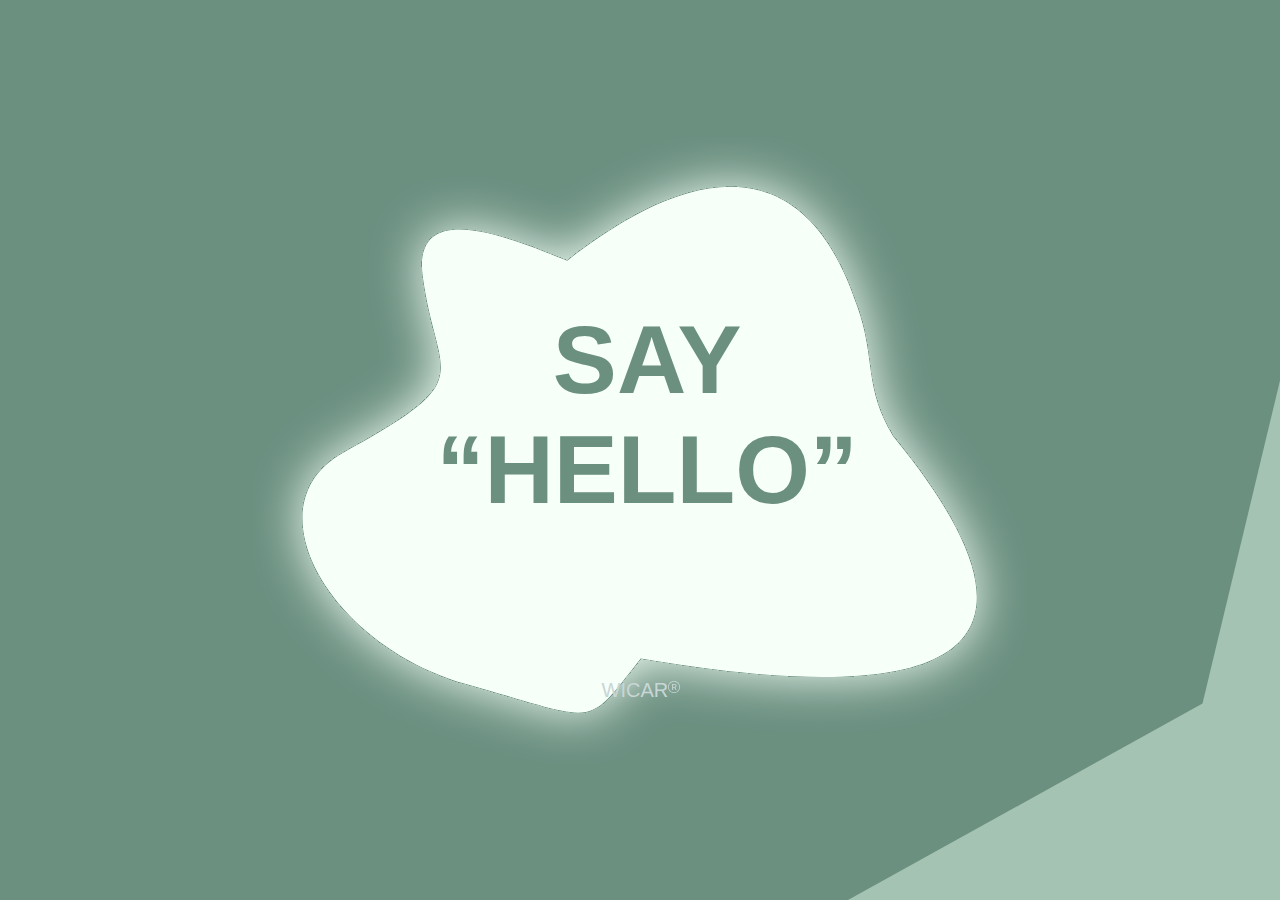
<file: index.html>
<!DOCTYPE html>
<html>
  <head>
    <meta charset="utf-8" />
    <link rel="stylesheet" href="globals.css" />
    <link rel="stylesheet" href="style.css" />
  </head>
  <body>
    <div class="TV">
      <div class="overlap-wrapper">
        <div class="overlap">
          <div class="overlap-group">
            <div class="SAY-HELLO">SAY<br />“HELLO”</div>
          </div>
          <footer class="footer">
            <div class="div">
              <div class="text-wrapper">WICAR</div>
              <img class="bi-r-circle" src="img/bi-r-circle.svg" />
            </div>
          </footer>
        </div>
      </div>
    </div>
  </body>
</html>
</file>
<file: globals.css>
html,
body {
  margin: 0;
  height: 100%;
  width: 100%; /* Set body width to match the parent */
}

/* Match parent's dimensions */
.TV {
  background-color: #a4c3b2;
  display: flex;
  flex-direction: row;
  justify-content: center;
  width: 100%; /* Match the parent's width */
  height: 100%; /* Match the parent's height */
}

.TV .overlap-wrapper {
  background-color: #a4c3b2;
  width: 100%; /* Match the parent's width */
  height: 100%; /* Match the parent's height */
  
}

.TV .overlap {
  position: relative;
  height: 100%; /* Match the parent's height */
  background-image: url(./img/vector-3.svg);
  background-size: 100% 100%;
}

.TV .overlap-group {
  position: absolute;
  width: 100%; /* Match the parent's width */
  height: 100%; /* Match the parent's height */
  top: 0;
  left: 0;
  background-image: url(./img/vector-6.svg);
  background-size: 100% 100%;
}
</file>
<file: style.css>
.TV {
  background-color: #a4c3b2;
  display: flex;
  flex-direction: row;
  justify-content: center;
  width: 100%;
}

.TV .overlap-wrapper {
  background-color: #a4c3b2;
  width: 100%;
  height: 100%;
}

.TV .overlap {
  position: relative;
  height: 100%;
  background-image: url(./img/vector-3.svg);
  background-size: 100% 100%;
}

.TV .overlap-group {
  position: absolute;
  width: 775px;
  height: 627px;
  top: 50%;
  left: 50%;
  transform: translate(-50%, -50%);
  background-image: url(./img/vector-6.svg);
  background-size: 100% 100%;
}


.TV .SAY-HELLO {
  position: absolute;
  top: 168px;
  left: 184px;
  font-family: "Poppins", Helvetica;
  font-weight: 800;
  color: #6b9080;
  font-size: 96px;
  text-align: center;
  letter-spacing: 0;
  line-height: normal;
}

.TV .footer {
  position: absolute;
  width: 82px;
  height: 25px;
  top: 681px;
  left: 600px;
  background-color: transparent;
}

.TV .div {
  position: relative;
  width: 80px;
  height: 25px;
}

.TV .text-wrapper {
  position: absolute;
  width: 77px;
  left: 50%; /* Move it to the center horizontally */
  transform: translateX(-50%); /* Adjust for centering */
  font-family: "Poppins", Helvetica;
  font-weight: 500;
  color: #c8d6d6;
  font-size: 20px;
  letter-spacing: 0;
  line-height: 18.9px;
  white-space: nowrap;
}


.TV .bi-r-circle {
  position: absolute;
  width: 12px;
  height: 12px;
  top: 0;
  left: 68px;
}
</file>
